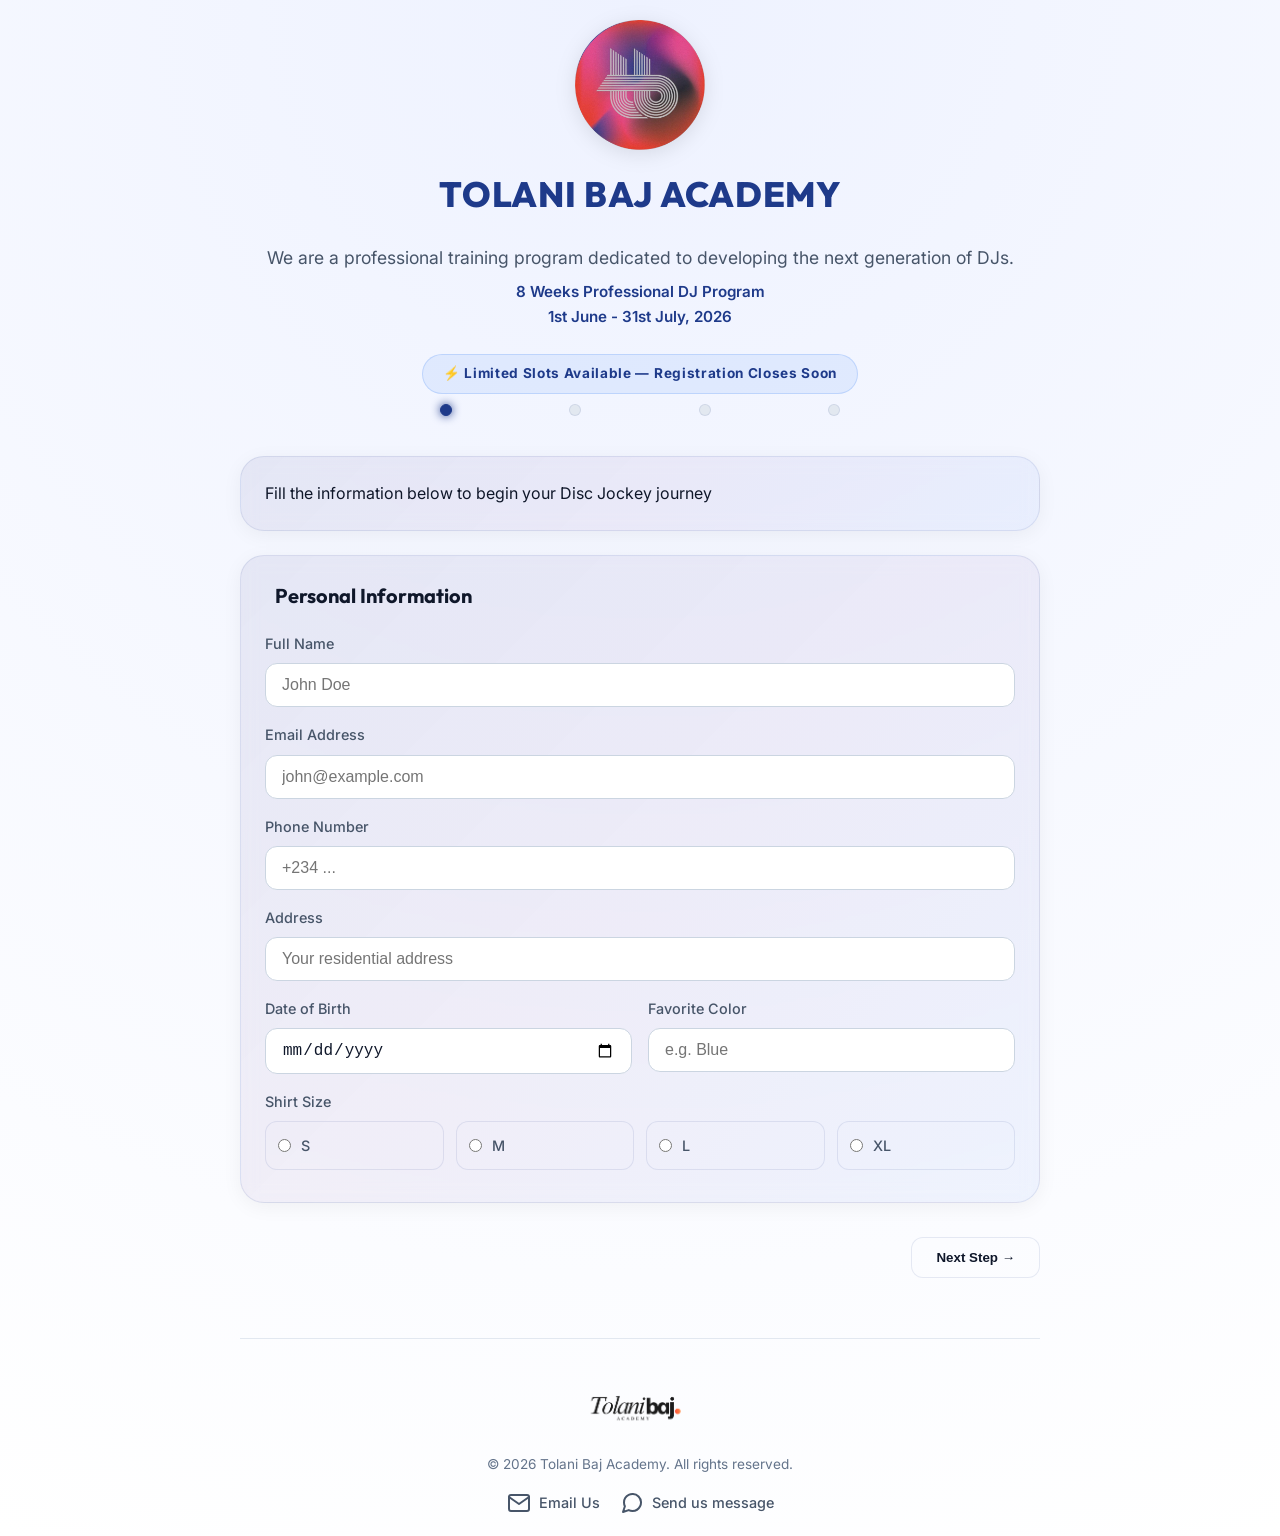
<file: index.html>
<!DOCTYPE html>
<html lang="en">
<head>
    <meta charset="UTF-8">
    <meta name="viewport" content="width=device-width, initial-scale=1.0">
    <title>Tolani Baj Academy | Join the Journey</title>
    <link rel="preconnect" href="https://fonts.googleapis.com">
    <link rel="preconnect" href="https://fonts.gstatic.com" crossorigin>
    <link href="https://fonts.googleapis.com/css2?family=Inter:wght@400;500;600;700&family=Outfit:wght@600;800&family=Syncopate:wght@700&display=swap" rel="stylesheet">
    <link rel="stylesheet" href="style.css">
</head>

<body>

<div class="container">

    <header>
        <div class="brand-group">
            <img src="logo.png" class="logo-img" alt="Tolani Baj Academy Logo">
            <h1>TOLANI BAJ ACADEMY</h1>
        </div>

        <p class="subtitle">We are a professional training program dedicated to developing the next generation of DJs.</p>
        <p class="program-info">8 Weeks Professional DJ Program <br> 1st June - 31st July, 2026</p>
        <div class="limited-slot">⚡ Limited Slots Available — Registration Closes Soon</div>
        
        <div class="progress-container">
            <div class="progress-bar" id="progress-bar"></div>
            <div class="steps-indicator">
                <div class="step-dot active" data-step="1"></div>
                <div class="step-dot" data-step="2"></div>
                <div class="step-dot" data-step="3"></div>
                <div class="step-dot" data-step="4"></div>
            </div>
        </div>
    </header>

    <form id="academy-form" action="https://submit-form.com/S4j7c4go0">
        <input type="hidden" name="_redirect" value="false">
        <input type="hidden" name="_append" value="false">
        <input type="hidden" name="Status" value="User initiated payment. Check your dashboard on BursaPay for updates.">
        
        <main id="registration-form">

        <section class="step active" id="step-1">
            <div class="card">
                <p>Fill the information below to begin your Disc Jockey journey</p>
            </div>

            <div class="card">
                <h3><span></span> Personal Information</h3>
                
                <div class="input-group">
                    <label>Full Name</label>
                    <input type="text" id="full_name" name="Full Name" placeholder="John Doe">
                </div>

                <div class="input-group">
                    <label>Email Address</label>
                    <input type="email" id="email" name="Email" placeholder="john@example.com">
                </div>

                <div class="input-group">
                    <label>Phone Number</label>
                    <input type="tel" id="phone" name="Phone" placeholder="+234 ...">
                </div>

                <div class="input-group">
                    <label>Address</label>
                    <input type="text" id="address" name="Address" placeholder="Your residential address">
                </div>

                <div class="grid" style="grid-template-columns: 1fr 1fr; gap: 16px;">
                    <div class="input-group">
                        <label>Date of Birth</label>
                        <input type="date" id="dob" name="DOB">
                    </div>
                    <div class="input-group">
                        <label>Favorite Color</label>
                        <input type="text" id="fav_color" name="Favorite Color" placeholder="e.g. Blue">
                    </div>
                </div>
                
                <div class="input-group">
                    <label>Shirt Size</label>
                    <div class="radio-group">
                        <label class="radio-label">
                            <input type="radio" name="Shirt Size" value="S"> S
                        </label>
                        <label class="radio-label">
                            <input type="radio" name="Shirt Size" value="M"> M
                        </label>
                        <label class="radio-label">
                            <input type="radio" name="Shirt Size" value="L"> L
                        </label>
                        <label class="radio-label">
                            <input type="radio" name="Shirt Size" value="XL"> XL
                        </label>
                    </div>
                </div>
            </div>

            <div class="nav-buttons">
                <div></div>
                <button type="button" class="btn-nav" onclick="nextStep(1)">Next Step →</button>
            </div>
        </section>

        <section class="step" id="step-2">
            <div class="card">
                <h3><span>💡</span> Motivation & Commitment</h3>

                <div class="input-group">
                    <label>What’s your DJ name (or what would it be)?</label>
                    <input type="text" id="dj_name" name="DJ Name" placeholder="DJ ...">
                </div>

                <div class="input-group">
                    <label>How did you hear about us?</label>
                    <input type="text" id="referral" name="Referral" placeholder="Instagram, Friend, etc.">
                </div>

                <div class="input-group">
                    <label>Why do you want to DJ? Be honest 👀</label>
                    <textarea id="motivation" name="Motivation" placeholder="Tell us your story..."></textarea>
                </div>

                <div class="input-group">
                    <label>Where do you see yourself after these 8 weeks?</label>
                    <textarea id="goals" name="Goals" placeholder="Your goals and aspirations..."></textarea>
                </div>

                <div class="input-group">
                    <label>Can you commit to 3 days weekly?</label>
                    <select id="commitment" name="Commitment">
                        <option value="yes">Yes, I'm fully committed</option>
                        <option value="no">No, I have scheduling conflicts</option>
                    </select>
                </div>
            </div>

            <div class="nav-buttons">
                <button type="button" class="btn-nav btn-back" onclick="prevStep(2)">← Back</button>
                <button type="button" class="btn-nav" onclick="nextStep(2)">Next Step →</button>
            </div>
        </section>

        <section class="step" id="step-3">
            <div class="card">
                <h3><span>🎧</span> Experience Level</h3>
                <p style="margin-bottom: 20px; color: var(--text-muted);">Tell us about your current skill level so we can better tailor your experience.</p>
                <div class="radio-group">
                    <label class="radio-label">
                        <input type="radio" name="exp" value="none"> No Experience
                    </label>
                    <label class="radio-label">
                        <input type="radio" name="exp" value="beginner"> Beginner
                    </label>
                    <label class="radio-label">
                        <input type="radio" name="exp" value="intermediate"> Intermediate
                    </label>
                    <label class="radio-label">
                        <input type="radio" name="exp" value="advanced"> Advanced
                    </label>
                </div>
            </div>

            <div class="nav-buttons">
                <button type="button" class="btn-nav btn-back" onclick="prevStep(3)">← Back</button>
                <button type="button" class="btn-nav" onclick="nextStep(3)">Next Step →</button>
            </div>
        </section>

        <section class="step" id="step-4">
            <div class="card">
                <h3><span>💎</span> Select Your Package</h3>
                <p style="font-size: 0.9rem; color: var(--text-muted); margin-bottom: 20px;">Registration fee: ₦25,000 (Included in package)</p>

                <div class="packages-grid">
                    <div class="package standard" onclick="selectPackage('standard')">
                        <input type="radio" name="package" id="standard" value="standard" style="display: none;">
                        <h4>
                            <span>STANDARD</span>
                            <span class="package-price">₦475,000</span>
                        </h4>
                        <ul class="package-features">
                            <li>8-week DJ training program</li>
                            <li>Hands-on practice</li>
                            <li>Access to equipment</li>
                            <li>Graduation certificate</li>
                        </ul>
                        
                    </div>

                    <div class="package premium" onclick="selectPackage('premium')">
                        <input type="radio" name="package" id="premium" value="premium" style="display: none;">
                        <h4>
                            <span>PREMIUM</span>
                            <span class="package-price">₦675,000</span>
                        </h4>
                        <ul class="package-features">
                            <li>8-week DJ training program</li>
                            <li>Hands-on practice</li>
                            <li>Access to equipment</li>
                            <li>Serato DJ Pro license</li>
                            <li>Content creation support</li>
                            <li>Personal branding guidance</li>
                            <li>Live performance opportunity</li>
                            <li>Exclusive academy merch</li>
                            <li>Graduation certificate</li>
                        </ul>
                        
                    </div>
                </div>
            </div>

            <div class="card">
                <label class="checkbox-container">
                    <input type="checkbox" id="confirm">
                    <span>I confirm that all information provided is accurate and I agree to the terms of the academy.</span>
                </label>

                <button type="button" class="btn-submit" id="submit-btn" onclick="submitRegistration()">Proceed to Payment</button>
            </div>

            <div class="nav-buttons">
                <button type="button" class="btn-nav btn-back" onclick="prevStep(4)">← Back</button>
                <div></div>
            </div>
        </section>

    </main>
    </form>

    <footer>
        <img src="logo2.png" class="footer-logo" alt="Academy Logo">
        <p>&copy; 2026 Tolani Baj Academy. All rights reserved.</p>
        <div class="footer-socials">
            <a href="mailto:tbajacademy@gmail.com">
                <svg viewBox="0 0 24 24" fill="none" stroke="currentColor" stroke-width="2" stroke-linecap="round" stroke-linejoin="round"><path d="M4 4h16c1.1 0 2 .9 2 2v12c0 1.1-.9 2-2 2H4c-1.1 0-2-.9-2-2V6c0-1.1.9-2 2-2z"></path><polyline points="22,6 12,13 2,6"></polyline></svg>
                <span>Email Us</span>
            </a>
            <a href="https://wa.me/2347071813399">
                <svg viewBox="0 0 24 24" fill="none" stroke="currentColor" stroke-width="2" stroke-linecap="round" stroke-linejoin="round"><path d="M21 11.5a8.38 8.38 0 0 1-.9 3.8 8.5 8.5 0 0 1-7.6 4.7 8.38 8.38 0 0 1-3.8-.9L3 21l1.9-5.7a8.38 8.38 0 0 1-.9-3.8 8.5 8.5 0 0 1 4.7-7.6 8.38 8.38 0 0 1 3.8-.9h.5a8.48 8.48 0 0 1 8 8v.5z"></path></svg>
                <span>Send us message</span>
            </a>
        </div>

    </footer>




</div>

<script>
let currentStep = 1;
const totalSteps = 4;

function updateProgress() {
    const progress = ((currentStep - 1) / (totalSteps - 1)) * 100;
    document.getElementById('progress-bar').style.width = progress + '%';
    
    document.querySelectorAll('.step-dot').forEach((dot, index) => {
        if (index + 1 <= currentStep) {
            dot.classList.add('active');
        } else {
            dot.classList.remove('active');
        }
    });
}

function nextStep(step) {
    if (step === 1) {
        const name = document.getElementById('full_name').value;
        const email = document.getElementById('email').value;
        if (!name || !email) {
            alert("Please fill in your name and email.");
            return;
        }
    }

    document.getElementById(`step-${step}`).classList.remove('active');
    currentStep = step + 1;
    document.getElementById(`step-${currentStep}`).classList.add('active');
    updateProgress();
    window.scrollTo({ top: 0, behavior: 'smooth' });
}

function prevStep(step) {
    document.getElementById(`step-${step}`).classList.remove('active');
    currentStep = step - 1;
    document.getElementById(`step-${currentStep}`).classList.add('active');
    updateProgress();
    window.scrollTo({ top: 0, behavior: 'smooth' });
}

function togglePackage(e, plan) {
    e.stopPropagation();
    const extra = document.getElementById('extra-' + plan);
    const toggle = e.currentTarget;
    const span = toggle.querySelector('span');
    const arrow = toggle.querySelector('.arrow');

    if (extra.style.display === "block") {
        extra.style.display = "none";
        span.textContent = "See more";
        arrow.style.transform = "rotate(0deg)";
    } else {
        extra.style.display = "block";
        span.textContent = "See less";
        arrow.style.transform = "rotate(180deg)";
    }
}

function selectPackage(id) {
    document.getElementById(id).checked = true;
    document.querySelectorAll('.package').forEach(p => p.classList.remove('selected'));
    document.getElementById(id).closest('.package').classList.add('selected');
}

async function submitRegistration() {
    const form = document.getElementById('academy-form');
    const selected = document.querySelector('input[name="package"]:checked');
    const confirm = document.getElementById('confirm').checked;

    if (!selected) {
        alert("Please select a package to continue.");
        return;
    }

    if (!confirm) {
        alert("Please confirm your information.");
        return;
    }

    const btn = document.getElementById('submit-btn');
    const originalText = btn.textContent;
    btn.disabled = true;
    btn.textContent = "Submitting Registration...";

    const formData = new FormData(form);
    const data = Object.fromEntries(formData.entries());
    
    data["Package"] = selected.value.toUpperCase();
    data["Experience"] = document.querySelector('input[name="exp"]:checked')?.value || 'Not specified';

    try {
        const response = await fetch(form.action, {
            method: "POST",
            headers: {
                "Content-Type": "application/json",
                Accept: "application/json",
            },
            body: JSON.stringify(data),
        });

        if (response.ok) {
            btn.textContent = "Redirecting to Payment...";
            setTimeout(() => {
                window.location.href = `pay.html?plan=${selected.value}`;
            }, 1000);
        } else {
            throw new Error("Formspark submission failed");
        }
    } catch (error) {
        alert("There was an issue submitting your registration. Please try again.");
        btn.disabled = false;
        btn.textContent = originalText;
    }
}
</script>

</body>
</html>
</file>
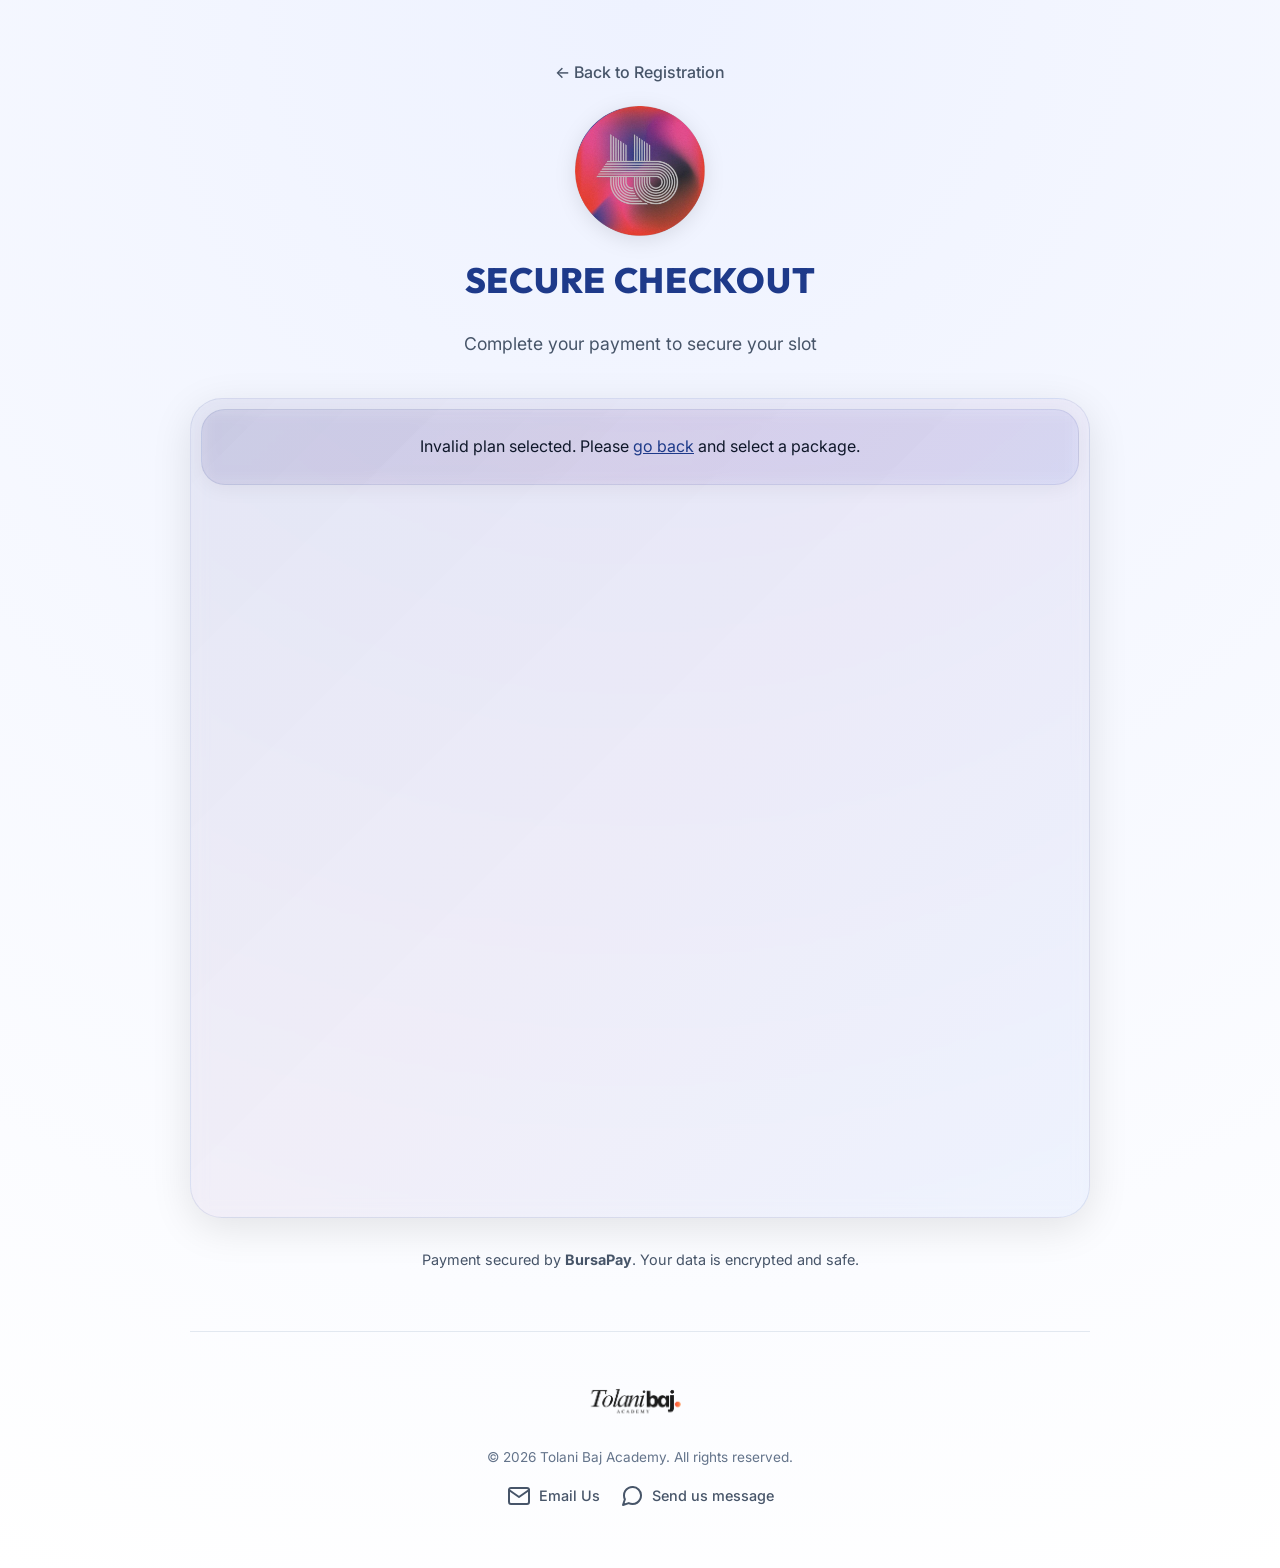
<file: dep.html>
<!DOCTYPE html>
<html lang="en">
<head>
    <meta charset="UTF-8">
    <meta name="viewport" content="width=device-width, initial-scale=1.0">
    <title>Secure Checkout | Tolani Baj Academy</title>
    <link rel="preconnect" href="https://fonts.googleapis.com">
    <link rel="preconnect" href="https://fonts.gstatic.com" crossorigin>
    <link href="https://fonts.googleapis.com/css2?family=Inter:wght@400;500;600;700&family=Outfit:wght@600;800&family=Syncopate:wght@700&display=swap" rel="stylesheet">
    <link rel="stylesheet" href="style.css">
    <style>
        .checkout-container {
            max-width: 900px;
            margin: 40px auto;
            text-align: center;
        }

        .widget-wrapper {
            background: var(--bg-card);
            backdrop-filter: blur(8px);
            border: 1px solid var(--glass-border);
            border-radius: 32px;
            padding: 10px;
            margin-top: 30px;
            box-shadow: 0 10px 40px rgba(0, 0, 0, 0.1);
            overflow: hidden;
            min-height: 820px;
        }

        iframe {
            width: 100%;
            min-height: 800px;
            border: none;
            border-radius: 24px;
            display: block;
        }

        .back-link {
            display: inline-flex;
            align-items: center;
            gap: 8px;
            color: var(--text-muted);
            text-decoration: none;
            margin-bottom: 20px;
            font-weight: 500;
            transition: color 0.3s ease;
        }

        .back-link:hover {
            color: var(--primary);
        }

        .plan-badge {
            display: inline-block;
            padding: 4px 12px;
            background: var(--primary);
            color: white;
            border-radius: 99px;
            font-size: 0.8rem;
            font-weight: 700;
            text-transform: uppercase;
            margin-bottom: 8px;
        }

        .plan-badge.premium {
            background: var(--secondary);
        }
    </style>
</head>

<body>

    <div class="container checkout-container">
        <a href="index.html" class="back-link">← Back to Registration</a>

        <header>
            <div class="brand-group">
                <img src="logo.png" class="logo-img" alt="Tolani Baj Academy Logo">
                <h1>SECURE CHECKOUT</h1>
            </div>
            <div id="plan-badge-container"></div>
            <p class="subtitle">Complete your payment to secure your slot</p>
        </header>

        <div class="widget-wrapper" id="widget-container"></div>

        <p style="margin-top: 30px; color: var(--text-muted); font-size: 0.9rem;">
            Payment secured by <strong>BursaPay</strong>. Your data is encrypted and safe.
        </p>

        <footer>
            <img src="logo2.png" class="footer-logo" alt="Academy Logo">
            <p>&copy; 2026 Tolani Baj Academy. All rights reserved.</p>
            <div class="footer-socials">
                <a href="mailto:tbajacademy@gmail.com">
                    <svg viewBox="0 0 24 24" fill="none" stroke="currentColor" stroke-width="2" stroke-linecap="round" stroke-linejoin="round"><path d="M4 4h16c1.1 0 2 .9 2 2v12c0 1.1-.9 2-2 2H4c-1.1 0-2-.9-2-2V6c0-1.1.9-2 2-2z"></path><polyline points="22,6 12,13 2,6"></polyline></svg>
                    <span>Email Us</span>
                </a>
                <a href="https://wa.me/2347071813399">
                    <svg viewBox="0 0 24 24" fill="none" stroke="currentColor" stroke-width="2" stroke-linecap="round" stroke-linejoin="round"><path d="M21 11.5a8.38 8.38 0 0 1-.9 3.8 8.5 8.5 0 0 1-7.6 4.7 8.38 8.38 0 0 1-3.8-.9L3 21l1.9-5.7a8.38 8.38 0 0 1-.9-3.8 8.5 8.5 0 0 1 4.7-7.6 8.38 8.38 0 0 1 3.8-.9h.5a8.48 8.48 0 0 1 8 8v.5z"></path></svg>
                    <span>Send us message</span>
                </a>
            </div>

        </footer>



    </div>

    <script>
        document.addEventListener('DOMContentLoaded', () => {
            const urlParams = new URLSearchParams(window.location.search);
            const plan = urlParams.get('plan');
            const container = document.getElementById('widget-container');
            const badgeContainer = document.getElementById('plan-badge-container');

            const widgets = {
                standard: '<iframe src="https://bursapay.com/pay/widget/EFN6y71CPPNGqVia/" style="width: 100%; min-height: 800px; border: none; border-radius: 2rem;" allowpaymentrequest="true"></iframe>',
                premium: '<iframe src="https://bursapay.com/pay/widget/wf8fXEznQmlGFBRi/" style="width: 100%; min-height: 800px; border: none; border-radius: 2.5rem;" allowpaymentrequest="true"></iframe>'
            };

            if (plan && widgets[plan]) {
                container.innerHTML = widgets[plan];
                const badge = document.createElement('div');
                badge.className = `plan-badge ${plan}`;
                badge.textContent = `${plan} Package`;
                badgeContainer.appendChild(badge);
            } else {
                container.innerHTML = '<div class="card"><p>Invalid plan selected. Please <a href="index.html" style="color: var(--primary);">go back</a> and select a package.</p></div>';
            }
        });
    </script>

</body>
</html>
</file>
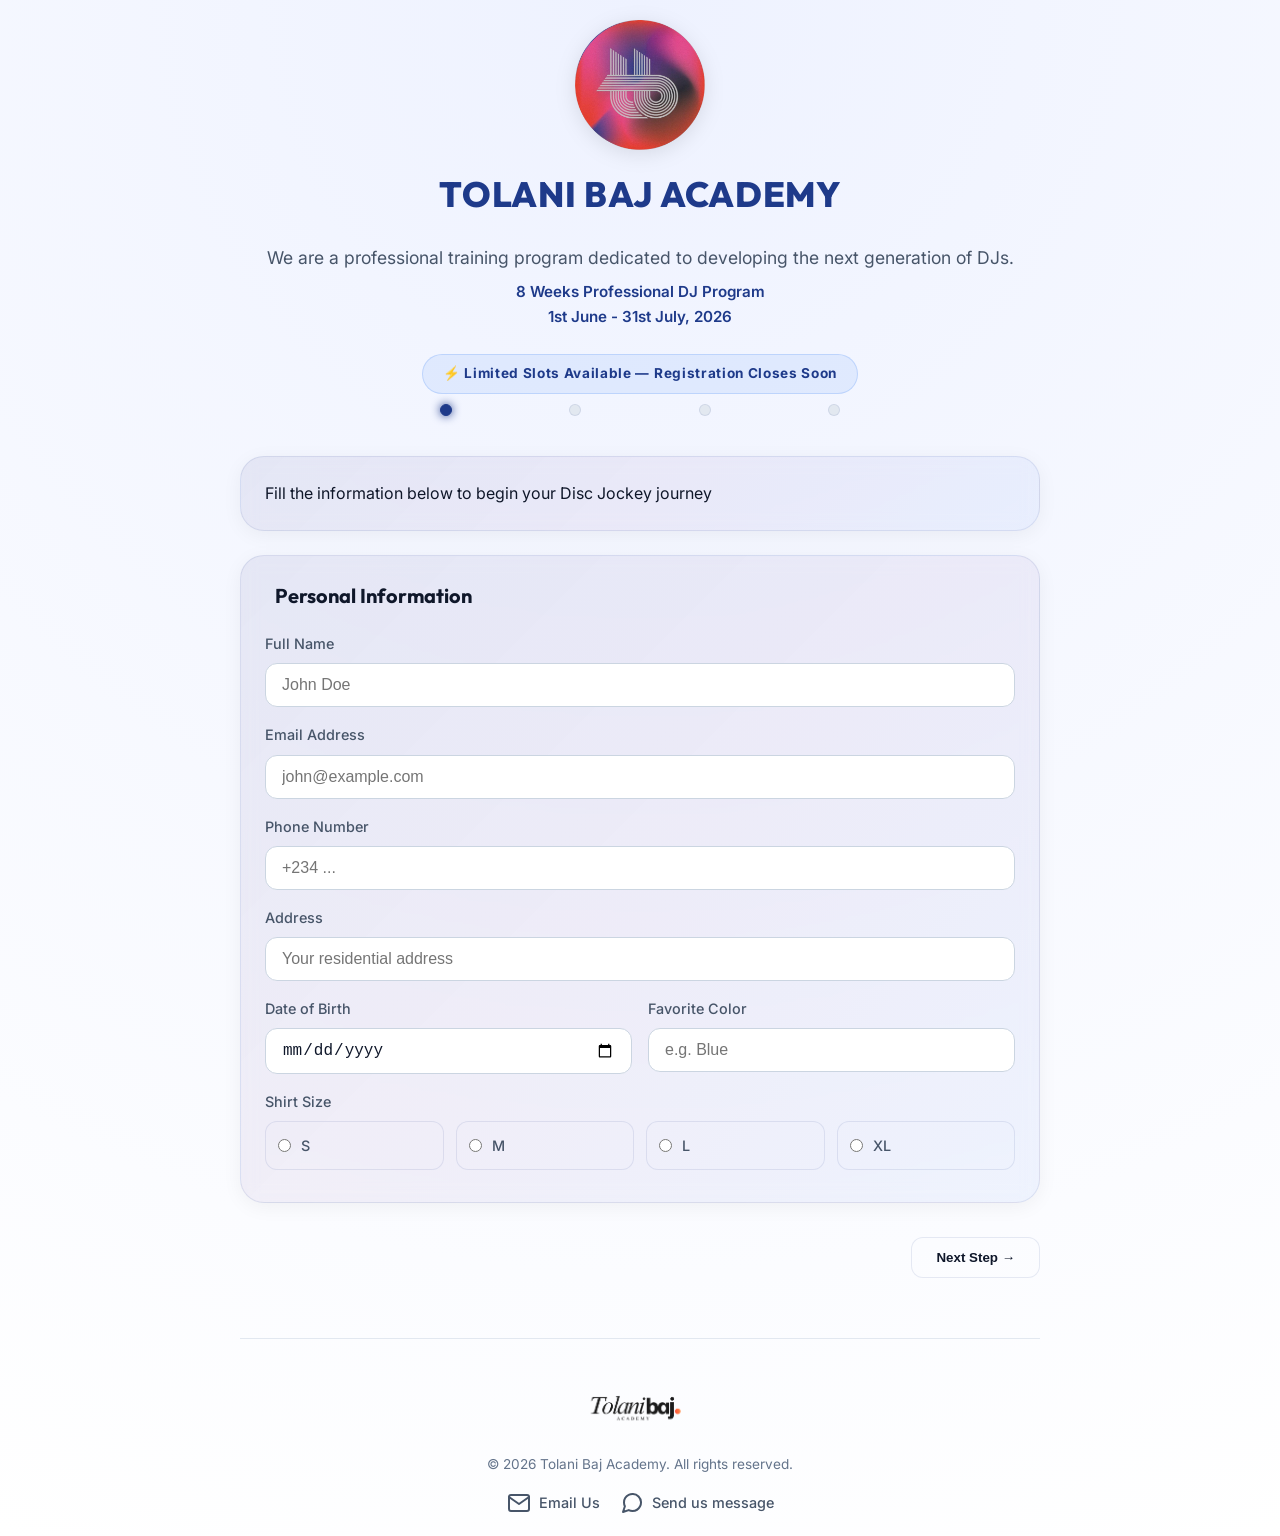
<file: index2.html>
<!DOCTYPE html>
<html lang="en">

<head>
    <meta charset="UTF-8">
    <meta name="viewport" content="width=device-width, initial-scale=1.0">
    <title>Tolani Baj Academy | Join the Journey</title>
    <link rel="preconnect" href="https://fonts.googleapis.com">
    <link rel="preconnect" href="https://fonts.gstatic.com" crossorigin>
    <link
        href="https://fonts.googleapis.com/css2?family=Inter:wght@400;500;600;700&family=Outfit:wght@600;800&family=Syncopate:wght@700&display=swap"
        rel="stylesheet">
    <link rel="stylesheet" href="style.css">
</head>

<body>

    <div class="container">

        <header>
            <div class="brand-group">
                <img src="logo.png" class="logo-img" alt="Tolani Baj Academy Logo">
                <h1>TOLANI BAJ ACADEMY</h1>
            </div>

            <p class="subtitle">We are a professional training program dedicated to developing the next generation of
                DJs.</p>
            <p class="program-info">8 Weeks Professional DJ Program <br> 1st June - 31st July, 2026</p>
            <div class="limited-slot">⚡ Limited Slots Available — Registration Closes Soon</div>

            <div class="progress-container">
                <div class="progress-bar" id="progress-bar"></div>
                <div class="steps-indicator">
                    <div class="step-dot active" data-step="1"></div>
                    <div class="step-dot" data-step="2"></div>
                    <div class="step-dot" data-step="3"></div>
                    <div class="step-dot" data-step="4"></div>
                </div>
            </div>
        </header>

        <form id="academy-form" action="https://submit-form.com/S4j7c4go0">
            <input type="hidden" name="_redirect" value="false">
            <input type="hidden" name="_append" value="false">
            <input type="hidden" name="Status"
                value="User initiated payment. Check your dashboard on BursaPay for updates.">

            <main id="registration-form">

                <section class="step active" id="step-1">
                    <div class="card">
                        <p>Fill the information below to begin your Disc Jockey journey</p>
                    </div>

                    <div class="card">
                        <h3><span></span> Personal Information</h3>

                        <div class="input-group">
                            <label>Full Name</label>
                            <input type="text" id="full_name" name="Full Name" placeholder="John Doe">
                        </div>

                        <div class="input-group">
                            <label>Email Address</label>
                            <input type="email" id="email" name="Email" placeholder="john@example.com">
                        </div>

                        <div class="input-group">
                            <label>Phone Number</label>
                            <input type="tel" id="phone" name="Phone" placeholder="+234 ...">
                        </div>

                        <div class="input-group">
                            <label>Address</label>
                            <input type="text" id="address" name="Address" placeholder="Your residential address">
                        </div>

                        <div class="grid" style="grid-template-columns: 1fr 1fr; gap: 16px;">
                            <div class="input-group">
                                <label>Date of Birth</label>
                                <input type="date" id="dob" name="DOB">
                            </div>
                            <div class="input-group">
                                <label>Favorite Color</label>
                                <input type="text" id="fav_color" name="Favorite Color" placeholder="e.g. Blue">
                            </div>
                        </div>

                        <div class="input-group">
                            <label>Shirt Size</label>
                            <div class="radio-group">
                                <label class="radio-label">
                                    <input type="radio" name="Shirt Size" value="S"> S
                                </label>
                                <label class="radio-label">
                                    <input type="radio" name="Shirt Size" value="M"> M
                                </label>
                                <label class="radio-label">
                                    <input type="radio" name="Shirt Size" value="L"> L
                                </label>
                                <label class="radio-label">
                                    <input type="radio" name="Shirt Size" value="XL"> XL
                                </label>
                            </div>
                        </div>
                    </div>

                    <div class="nav-buttons">
                        <div></div>
                        <button type="button" class="btn-nav" onclick="nextStep(1)">Next Step →</button>
                    </div>
                </section>

                <section class="step" id="step-2">
                    <div class="card">
                        <h3><span>💡</span> Motivation & Commitment</h3>

                        <div class="input-group">
                            <label>What’s your DJ name (or what would it be)?</label>
                            <input type="text" id="dj_name" name="DJ Name" placeholder="DJ ...">
                        </div>

                        <div class="input-group">
                            <label>How did you hear about us?</label>
                            <input type="text" id="referral" name="Referral" placeholder="Instagram, Friend, etc.">
                        </div>

                        <div class="input-group">
                            <label>Why do you want to DJ? Be honest 👀</label>
                            <textarea id="motivation" name="Motivation" placeholder="Tell us your story..."></textarea>
                        </div>

                        <div class="input-group">
                            <label>Where do you see yourself after these 8 weeks?</label>
                            <textarea id="goals" name="Goals" placeholder="Your goals and aspirations..."></textarea>
                        </div>

                        <div class="input-group">
                            <label>Can you commit to 3 days weekly?</label>
                            <select id="commitment" name="Commitment">
                                <option value="yes">Yes, I'm fully committed</option>
                                <option value="no">No, I have scheduling conflicts</option>
                            </select>
                        </div>
                    </div>

                    <div class="nav-buttons">
                        <button type="button" class="btn-nav btn-back" onclick="prevStep(2)">← Back</button>
                        <button type="button" class="btn-nav" onclick="nextStep(2)">Next Step →</button>
                    </div>
                </section>

                <section class="step" id="step-3">
                    <div class="card">
                        <h3><span>🎧</span> Experience Level</h3>
                        <p style="margin-bottom: 20px; color: var(--text-muted);">Tell us about your current skill level
                            so we can better tailor your experience.</p>
                        <div class="radio-group">
                            <label class="radio-label">
                                <input type="radio" name="exp" value="none"> No Experience
                            </label>
                            <label class="radio-label">
                                <input type="radio" name="exp" value="beginner"> Beginner
                            </label>
                            <label class="radio-label">
                                <input type="radio" name="exp" value="intermediate"> Intermediate
                            </label>
                            <label class="radio-label">
                                <input type="radio" name="exp" value="advanced"> Advanced
                            </label>
                        </div>
                    </div>

                    <div class="nav-buttons">
                        <button type="button" class="btn-nav btn-back" onclick="prevStep(3)">← Back</button>
                        <button type="button" class="btn-nav" onclick="nextStep(3)">Next Step →</button>
                    </div>
                </section>

                <section class="step" id="step-4">
                    <div class="card">
                        <h3><span>💎</span> Select Your Package</h3>
                        <p style="font-size: 0.9rem; color: var(--text-muted); margin-bottom: 20px;">Registration fee:
                            ₦25,000 (Included in package)</p>

                        <div class="packages-grid">
                            <div class="package standard" onclick="selectPackage('standard')">
                                <input type="radio" name="package" id="standard" value="standard"
                                    style="display: none;">
                                <h4>
                                    <span>STANDARD</span>
                                    <span class="package-price">₦475,000</span>
                                </h4>
                                <ul class="package-features">
                                    <li>8-week DJ training program</li>
                                    <li>Hands-on practice</li>
                                    <li>Access to equipment</li>
                                    <li>Graduation certificate</li>
                                </ul>

                            </div>

                            <div class="package premium" onclick="selectPackage('premium')">
                                <input type="radio" name="package" id="premium" value="premium" style="display: none;">
                                <h4>
                                    <span>PREMIUM</span>
                                    <span class="package-price">₦675,000</span>
                                </h4>
                                <ul class="package-features">
                                    <li>8-week DJ training program</li>
                                    <li>Hands-on practice</li>
                                    <li>Access to equipment</li>
                                    <li>Serato DJ Pro license</li>
                                    <li>Content creation support</li>
                                    <li>Personal branding guidance</li>
                                    <li>Live performance opportunity</li>
                                    <li>Exclusive academy merch</li>
                                    <li>Graduation certificate</li>
                                </ul>

                            </div>
                        </div>
                    </div>

                    <div class="card">
                        <label class="checkbox-container">
                            <input type="checkbox" id="confirm">
                            <span>I confirm that all information provided is accurate and I agree to the terms of the
                                academy.</span>
                        </label>

                        <button type="button" class="btn-submit" id="submit-btn" onclick="submitRegistration()">Proceed
                            to Payment</button>
                    </div>

                    <div class="nav-buttons">
                        <button type="button" class="btn-nav btn-back" onclick="prevStep(4)">← Back</button>
                        <div></div>
                    </div>
                </section>

            </main>
        </form>

        <footer>
            <img src="logo2.png" class="footer-logo" alt="Academy Logo">
            <p>&copy; 2026 Tolani Baj Academy. All rights reserved.</p>
            <div class="footer-socials">
                <a href="mailto:tbajacademy@gmail.com">
                    <svg viewBox="0 0 24 24" fill="none" stroke="currentColor" stroke-width="2" stroke-linecap="round"
                        stroke-linejoin="round">
                        <path d="M4 4h16c1.1 0 2 .9 2 2v12c0 1.1-.9 2-2 2H4c-1.1 0-2-.9-2-2V6c0-1.1.9-2 2-2z"></path>
                        <polyline points="22,6 12,13 2,6"></polyline>
                    </svg>
                    <span>Email Us</span>
                </a>
                <a href="https://wa.me/2347071813399">
                    <svg viewBox="0 0 24 24" fill="none" stroke="currentColor" stroke-width="2" stroke-linecap="round"
                        stroke-linejoin="round">
                        <path
                            d="M21 11.5a8.38 8.38 0 0 1-.9 3.8 8.5 8.5 0 0 1-7.6 4.7 8.38 8.38 0 0 1-3.8-.9L3 21l1.9-5.7a8.38 8.38 0 0 1-.9-3.8 8.5 8.5 0 0 1 4.7-7.6 8.38 8.38 0 0 1 3.8-.9h.5a8.48 8.48 0 0 1 8 8v.5z">
                        </path>
                    </svg>
                    <span>Send us message</span>
                </a>
            </div>

        </footer>




    </div>

    <script>
        let currentStep = 1;
        const totalSteps = 4;

        function updateProgress() {
            const progress = ((currentStep - 1) / (totalSteps - 1)) * 100;
            document.getElementById('progress-bar').style.width = progress + '%';

            document.querySelectorAll('.step-dot').forEach((dot, index) => {
                if (index + 1 <= currentStep) {
                    dot.classList.add('active');
                } else {
                    dot.classList.remove('active');
                }
            });
        }

        function nextStep(step) {
            if (step === 1) {
                const name = document.getElementById('full_name').value;
                const email = document.getElementById('email').value;
                if (!name || !email) {
                    alert("Please fill in your name and email.");
                    return;
                }
            }

            document.getElementById(`step-${step}`).classList.remove('active');
            currentStep = step + 1;
            document.getElementById(`step-${currentStep}`).classList.add('active');
            updateProgress();
            window.scrollTo({ top: 0, behavior: 'smooth' });
        }

        function prevStep(step) {
            document.getElementById(`step-${step}`).classList.remove('active');
            currentStep = step - 1;
            document.getElementById(`step-${currentStep}`).classList.add('active');
            updateProgress();
            window.scrollTo({ top: 0, behavior: 'smooth' });
        }

        function togglePackage(e, plan) {
            e.stopPropagation();
            const extra = document.getElementById('extra-' + plan);
            const toggle = e.currentTarget;
            const span = toggle.querySelector('span');
            const arrow = toggle.querySelector('.arrow');

            if (extra.style.display === "block") {
                extra.style.display = "none";
                span.textContent = "See more";
                arrow.style.transform = "rotate(0deg)";
            } else {
                extra.style.display = "block";
                span.textContent = "See less";
                arrow.style.transform = "rotate(180deg)";
            }
        }

        function selectPackage(id) {
            document.getElementById(id).checked = true;
            document.querySelectorAll('.package').forEach(p => p.classList.remove('selected'));
            document.getElementById(id).closest('.package').classList.add('selected');
        }

        async function submitRegistration() {
            const form = document.getElementById('academy-form');
            const selected = document.querySelector('input[name="package"]:checked');
            const confirm = document.getElementById('confirm').checked;

            if (!selected) {
                alert("Please select a package to continue.");
                return;
            }

            if (!confirm) {
                alert("Please confirm your information.");
                return;
            }

            const btn = document.getElementById('submit-btn');
            const originalText = btn.textContent;
            btn.disabled = true;
            btn.textContent = "Submitting Registration...";

            const formData = new FormData(form);
            const data = Object.fromEntries(formData.entries());

            data["Package"] = selected.value.toUpperCase();
            data["Experience"] = document.querySelector('input[name="exp"]:checked')?.value || 'Not specified';

            try {
                const response = await fetch(form.action, {
                    method: "POST",
                    headers: {
                        "Content-Type": "application/json",
                        Accept: "application/json",
                    },
                    body: JSON.stringify(data),
                });

                if (response.ok) {
                    btn.textContent = "Redirecting to Payment...";
                    setTimeout(() => {
                        window.location.href = `pay.html?plan=${selected.value}`;
                    }, 1000);
                } else {
                    throw new Error("Formspark submission failed");
                }
            } catch (error) {
                alert("There was an issue submitting your registration. Please try again.");
                btn.disabled = false;
                btn.textContent = originalText;
            }
        }
    </script>

</body>

</html>
</file>
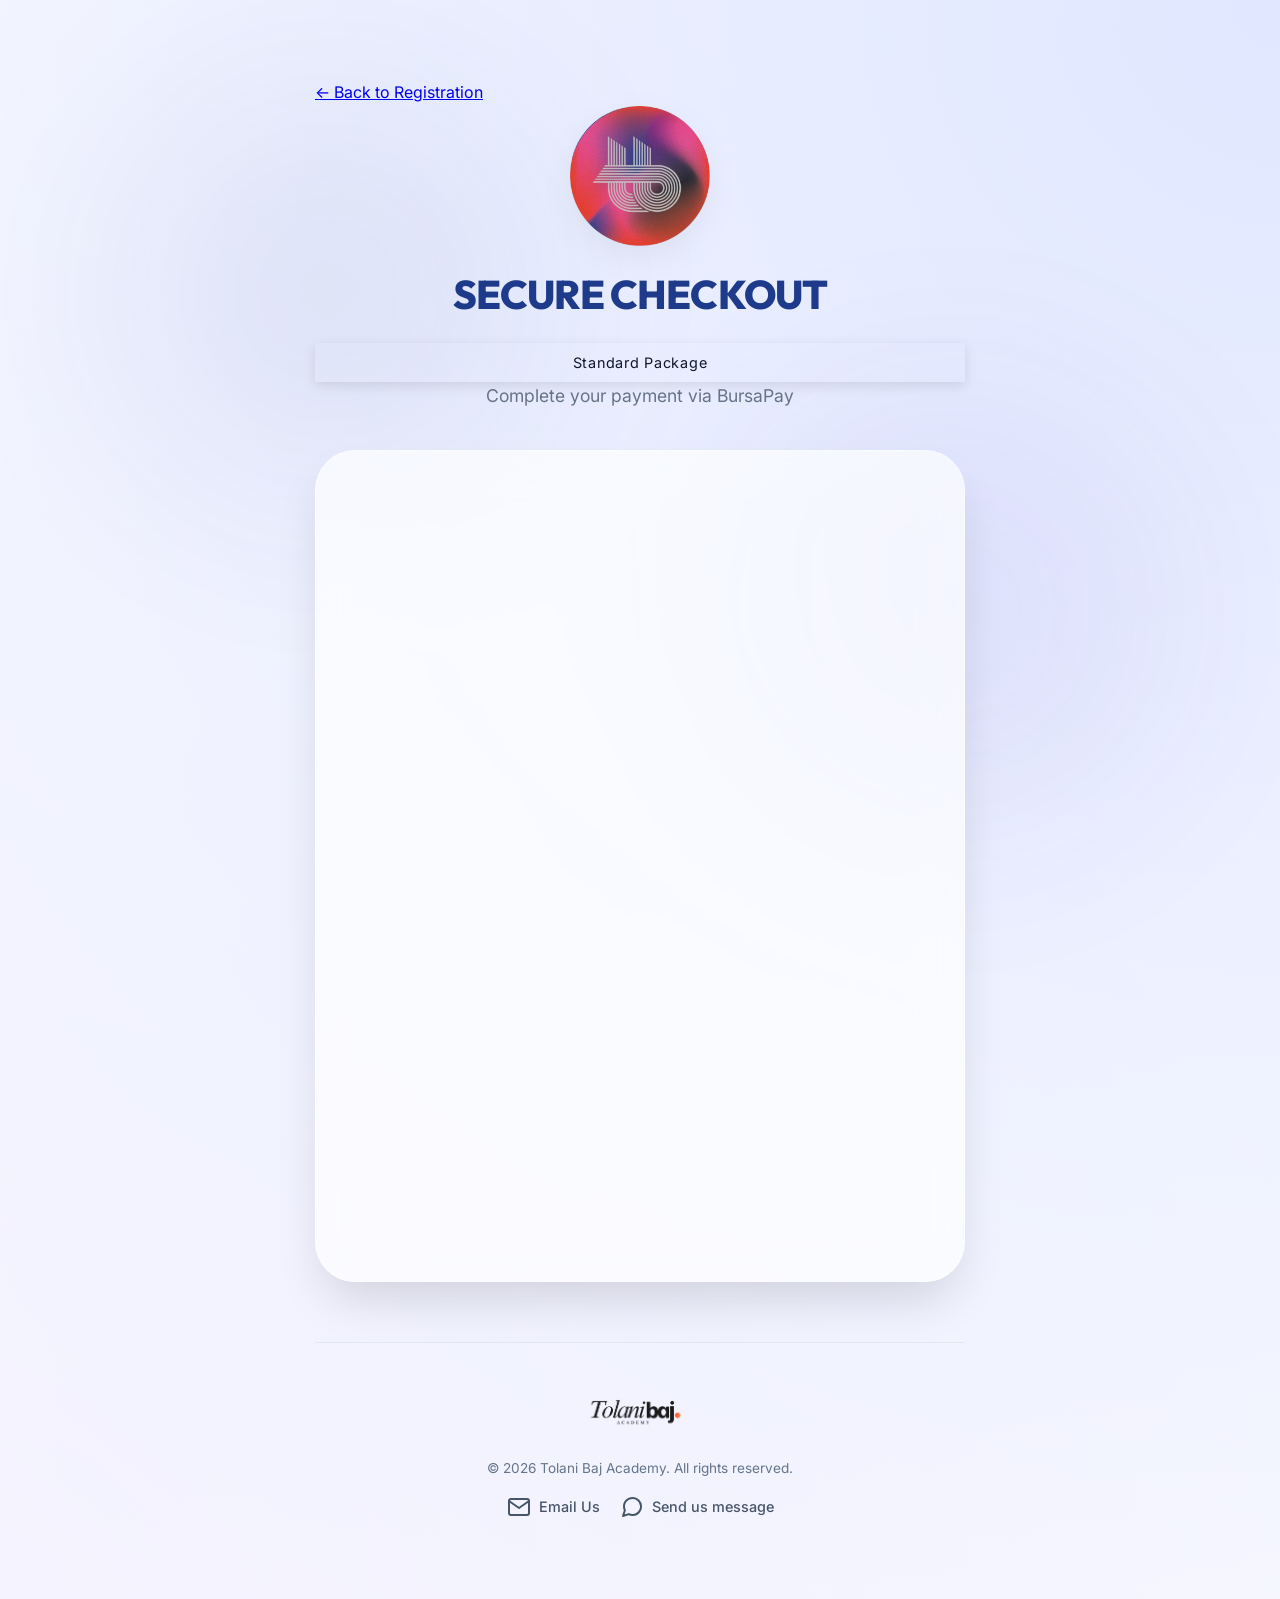
<file: pay.html>
<!DOCTYPE html>
<html lang="en">
<head>
    <meta charset="UTF-8">
    <meta name="viewport" content="width=device-width, initial-scale=1.0">
    <title>Secure Checkout | Tolani Baj Academy</title>
    <link rel="preconnect" href="https://fonts.googleapis.com">
    <link rel="preconnect" href="https://fonts.gstatic.com" crossorigin>
    <link href="https://fonts.googleapis.com/css2?family=Inter:wght@400;500;600;700&family=Outfit:wght@600;800&family=Syncopate:wght@700&display=swap" rel="stylesheet">
    <link rel="stylesheet" href="style.css">
    <style>
        :root {
            --glass-bg: rgba(255, 255, 255, 0.7);
            --glass-border: rgba(255, 255, 255, 0.4);
            --card-shadow: 0 25px 50px -12px rgba(0, 0, 0, 0.15);
        }

        body {
            background: radial-gradient(circle at top right, #e0e7ff, transparent),
                        radial-gradient(circle at bottom left, #f5f3ff, transparent),
                        #ffffff;
            overflow-x: hidden;
        }

        /* Ambient Background Blobs */
        .ambient-blob {
            position: fixed;
            width: 400px;
            height: 400px;
            background: var(--primary);
            filter: blur(120px);
            opacity: 0.08;
            border-radius: 50%;
            z-index: -1;
            animation: move 20s infinite alternate;
        }

        @keyframes move {
            from { transform: translate(-10%, -10%); }
            to { transform: translate(20%, 20%); }
        }

        .checkout-container {
            max-width: 650px;
            margin: 60px auto;
            position: relative;
            z-index: 1;
            animation: fadeIn 0.8s ease-out;
        }

        @keyframes fadeIn {
            from { opacity: 0; transform: translateY(20px); }
            to { opacity: 1; transform: translateY(0); }
        }

        .brand-group .logo-img {
            width: 140px;
            filter: drop-shadow(0 10px 15px rgba(0, 0, 0, 0.05));
        }

        h1 {
            font-size: 2.5rem;
            letter-spacing: -0.02em;
            margin-bottom: 5px;
        }

        .subtitle {
            font-size: 1.1rem;
            color: var(--text-muted);
            opacity: 0.8;
        }

        .widget-wrapper, .payment-card {
            background: var(--glass-bg);
            backdrop-filter: blur(20px) saturate(180%);
            -webkit-backdrop-filter: blur(20px) saturate(180%);
            border: 1px solid var(--glass-border);
            border-radius: 40px;
            box-shadow: var(--card-shadow);
            margin-top: 40px;
            transition: transform 0.4s cubic-bezier(0.175, 0.885, 0.32, 1.275);
        }

        .widget-wrapper:hover, .payment-card:hover {
            transform: translateY(-5px);
        }

        .widget-wrapper {
            padding: 15px;
            min-height: 830px;
            display: none;
        }

        iframe {
            width: 100%;
            min-height: 800px;
            border: none;
            border-radius: 30px;
            display: block;
        }

        .payment-card {
            padding: 50px 40px;
            display: none;
            text-align: left;
        }

        .summary-item {
            display: flex;
            justify-content: space-between;
            align-items: center;
            padding-bottom: 25px;
            border-bottom: 2px dashed rgba(30, 58, 138, 0.1);
            margin-bottom: 35px;
        }

        .summary-item h3 {
            font-size: 1.2rem;
            color: var(--text-muted);
            font-weight: 600;
        }

        .price-tag {
            font-size: 2.2rem;
            font-weight: 900;
            background: var(--gradient);
            -webkit-background-clip: text;
            -webkit-text-fill-color: transparent;
            font-family: 'Outfit', sans-serif;
        }

        .bank-info-box {
            background: rgba(255, 255, 255, 0.4);
            border: 1px solid rgba(255, 255, 255, 0.6);
            border-radius: 24px;
            padding: 30px;
            margin-bottom: 35px;
            position: relative;
            overflow: hidden;
        }

        .bank-info-box::before {
            content: '';
            position: absolute;
            top: 0; left: 0; right: 0; bottom: 0;
            background: linear-gradient(135deg, rgba(30, 58, 138, 0.03), transparent);
            pointer-events: none;
        }

        .bank-info-box h4 {
            font-size: 0.9rem;
            color: var(--primary);
            opacity: 0.7;
            margin-bottom: 20px;
        }

        .info-row {
            display: flex;
            justify-content: space-between;
            align-items: center;
            padding: 12px 0;
            border-bottom: 1px solid rgba(0, 0, 0, 0.03);
            transition: all 0.3s ease;
        }

        .info-row:last-child {
            border-bottom: none;
        }

        .info-row:hover {
            padding-left: 5px;
            background: rgba(30, 58, 138, 0.02);
            border-radius: 8px;
        }

        .info-label {
            font-size: 0.95rem;
            color: var(--text-muted);
        }

        .info-value {
            font-size: 1.05rem;
            font-weight: 700;
            color: var(--text-main);
        }

        .copy-btn {
            background: rgba(30, 58, 138, 0.05);
            border: none;
            color: var(--primary);
            width: 32px;
            height: 32px;
            border-radius: 10px;
            display: flex;
            align-items: center;
            justify-content: center;
            cursor: pointer;
            transition: all 0.2s;
        }

        .copy-btn:hover {
            background: var(--primary);
            color: white;
            transform: scale(1.1);
        }

        .whatsapp-btn {
            background: linear-gradient(135deg, #25D366, #128C7E);
            padding: 20px;
            border-radius: 20px;
            box-shadow: 0 15px 30px rgba(37, 211, 102, 0.25);
            font-size: 1.2rem;
            font-weight: 800;
            display: flex;
            align-items: center;
            justify-content: center;
            gap: 12px;
            color: white !important;
            text-decoration: none !important;
            width: 100%;
        }

        .whatsapp-btn:hover {
            transform: translateY(-3px) scale(1.02);
            box-shadow: 0 20px 40px rgba(37, 211, 102, 0.35);
        }

        .instruction-text {
            margin-top: 25px;
            font-weight: 500;
            opacity: 0.7;
            text-align: center;
        }

        .plan-badge {
            font-size: 0.9rem;
            padding: 8px 20px;
            letter-spacing: 0.05em;
            box-shadow: 0 4px 12px rgba(0, 0, 0, 0.1);
        }

        @media (max-width: 600px) {
            .checkout-container { margin: 30px auto; padding: 15px; }
            .payment-card { padding: 35px 25px; border-radius: 32px; }
            h1 { font-size: 2rem; }
            .price-tag { font-size: 1.8rem; }
        }
    </style>
</head>

<body>
    <!-- Ambient Background Flair -->
    <div class="ambient-blob" style="top: 10%; left: 10%;"></div>
    <div class="ambient-blob" style="bottom: 10%; right: 10%; background: var(--secondary); animation-delay: -5s;"></div>

    <div class="container checkout-container">
        <a href="index.html" class="back-link">← Back to Registration</a>

        <header>
            <div class="brand-group">
                <img src="logo.png" class="logo-img" alt="Tolani Baj Academy Logo">
                <h1 id="checkout-title">SECURE CHECKOUT</h1>
            </div>
            <div id="plan-badge-container"></div>
            <p class="subtitle" id="checkout-subtitle">Complete your payment to secure your slot</p>
        </header>

        <!-- BursaPay Widget for Standard -->
        <div class="widget-wrapper" id="widget-container"></div>

        <!-- Direct Transfer for Premium -->
        <div class="payment-card" id="premium-card">
            <div class="summary-item">
                <h3 id="plan-name-display">Package Selected</h3>
                <div class="price-tag" id="price-display">₦0</div>
            </div>

            <div class="bank-info-box">
                <h4>Bank Account Details</h4>
                
                <div class="info-row">
                    <span class="info-label">Account Name</span>
                    <span class="info-value">Tolani Baj Academy</span>
                </div>

                <div class="info-row">
                    <span class="info-label">Account Number</span>
                    <span class="info-value">
                        <span id="account-number">4005386434</span>
                        <button class="copy-btn" onclick="copyToClipboard('4005386434', this)" title="Copy Account Number">
                            <svg width="18" height="18" viewBox="0 0 24 24" fill="none" stroke="currentColor" stroke-width="2" stroke-linecap="round" stroke-linejoin="round"><rect x="9" y="9" width="13" height="13" rx="2" ry="2"></rect><path d="M5 15H4a2 2 0 0 1-2-2V4a2 2 0 0 1 2-2h9a2 2 0 0 1 2 2v1"></path></svg>
                        </button>
                    </span>
                </div>

                <div class="info-row">
                    <span class="info-label">Bank Name</span>
                    <span class="info-value">Moniepoint</span>
                </div>
            </div>

            <a href="#" id="whatsapp-link" class="whatsapp-btn">
                <svg width="24" height="24" viewBox="0 0 24 24" fill="currentColor"><path d="M12.031 6.172c-2.32 0-4.518.892-6.193 2.512-3.418 3.291-3.418 8.644 0 11.935l-1.077 3.93 4.137-1.053c1.026.544 2.164.831 3.324.831 2.321 0 4.516-.893 6.191-2.513s2.61-3.774 2.61-5.966c0-2.19-.875-4.246-2.463-5.78s-3.791-2.396-5.932-2.396zm5.42 11.53c-.22.601-1.282 1.102-1.762 1.153-.48.05-.963.263-3.072-.544-2.541-1.002-4.148-3.508-4.272-3.666-.123-.158-1.01-1.31-1.01-2.496 0-1.186.617-1.762.837-2.002.22-.24.48-.301.64-.301s.32 0 .46.01c.15.01.352-.06.551.41.2.471.681 1.623.741 1.743.061.121.101.261.02.421-.08.16-.12.261-.241.401-.12.14-.251.311-.36.421-.12.12-.241.25-.101.491.14.24.621 1.002 1.332 1.623.912.802 1.683 1.052 1.923 1.173.24.12.38.101.521-.061.14-.16.601-.681.762-.922.16-.24.32-.2.541-.121.22.08 1.403.641 1.642.762.24.121.401.181.46.281.06.1.06.581-.16 1.182z"/></svg>
                I have made the payment
            </a>

            <p class="instruction-text">
                After making the transfer, please click the button above to upload your receipt on WhatsApp for confirmation.
            </p>
        </div>

        <footer>
            <img src="logo2.png" class="footer-logo" alt="Academy Logo">
            <p>&copy; 2026 Tolani Baj Academy. All rights reserved.</p>
            <div class="footer-socials">
                <a href="mailto:tbajacademy@gmail.com">
                    <svg viewBox="0 0 24 24" fill="none" stroke="currentColor" stroke-width="2" stroke-linecap="round" stroke-linejoin="round"><path d="M4 4h16c1.1 0 2 .9 2 2v12c0 1.1-.9 2-2 2H4c-1.1 0-2-.9-2-2V6c0-1.1.9-2 2-2z"></path><polyline points="22,6 12,13 2,6"></polyline></svg>
                    <span>Email Us</span>
                </a>
                <a href="https://wa.me/2347071813399">
                    <svg viewBox="0 0 24 24" fill="none" stroke="currentColor" stroke-width="2" stroke-linecap="round" stroke-linejoin="round"><path d="M21 11.5a8.38 8.38 0 0 1-.9 3.8 8.5 8.5 0 0 1-7.6 4.7 8.38 8.38 0 0 1-3.8-.9L3 21l1.9-5.7a8.38 8.38 0 0 1-.9-3.8 8.5 8.5 0 0 1 4.7-7.6 8.38 8.38 0 0 1 3.8-.9h.5a8.48 8.48 0 0 1 8 8v.5z"></path></svg>
                    <span>Send us message</span>
                </a>
            </div>

        </footer>

    </div>

    <script>
        function copyToClipboard(text, btn) {
            navigator.clipboard.writeText(text).then(() => {
                const originalContent = btn.innerHTML;
                btn.innerHTML = '<svg width="18" height="18" viewBox="0 0 24 24" fill="none" stroke="green" stroke-width="3" stroke-linecap="round" stroke-linejoin="round"><polyline points="20 6 9 17 4 12"></polyline></svg>';
                setTimeout(() => {
                    btn.innerHTML = originalContent;
                }, 2000);
            });
        }

        document.addEventListener('DOMContentLoaded', () => {
            const urlParams = new URLSearchParams(window.location.search);
            const plan = (urlParams.get('plan') || 'standard').toLowerCase();
            
            const badgeContainer = document.getElementById('plan-badge-container');
            const priceDisplay = document.getElementById('price-display');
            const planNameDisplay = document.getElementById('plan-name-display');
            const whatsappLink = document.getElementById('whatsapp-link');
            
            const widgetContainer = document.getElementById('widget-container');
            const premiumCard = document.getElementById('premium-card');
            const checkoutTitle = document.getElementById('checkout-title');
            const checkoutSubtitle = document.getElementById('checkout-subtitle');

            const planDetails = {
                standard: {
                    name: 'Standard Package',
                    price: '₦475,000',
                    widget: '<iframe src="https://bursapay.com/pay/widget/EFN6y71CPPNGqVia/" style="width: 100%; min-height: 800px; border: none; border-radius: 2rem;" allowpaymentrequest="true"></iframe>'
                },
                premium: {
                    name: 'Premium Package',
                    price: '₦675,000'
                }
            };

            const selectedPlan = planDetails[plan] || planDetails.standard;
            
            // Update Badge
            const badge = document.createElement('div');
            badge.className = `plan-badge ${plan}`;
            badge.textContent = selectedPlan.name;
            badgeContainer.appendChild(badge);

            if (plan === 'standard') {
                // Show BursaPay Widget
                widgetContainer.style.display = 'block';
                widgetContainer.innerHTML = selectedPlan.widget;
                checkoutTitle.textContent = 'SECURE CHECKOUT';
                checkoutSubtitle.textContent = 'Complete your payment via BursaPay';
            } else {
                // Show Direct Transfer Card for Premium
                premiumCard.style.display = 'block';
                priceDisplay.textContent = selectedPlan.price;
                planNameDisplay.textContent = selectedPlan.name;
                checkoutTitle.textContent = 'PAYMENT DETAILS';
                checkoutSubtitle.textContent = 'Transfer the exact amount to secure your slot';

                // Update WhatsApp Message
                const whatsappNumber = '2347071813399';
                const message = encodeURIComponent(`Hi Tolani Baj Academy, I've just paid for the ${selectedPlan.name}. Here is my transaction receipt: `);
                whatsappLink.href = `https://wa.me/${whatsappNumber}?text=${message}`;
            }
        });
    </script>


</body>
</html>
</file>
<file: style.css>
:root {
    --primary: #1e3a8a;
    --primary-hover: #2563eb;
    --secondary: #4338ca;
    --accent: #3b82f6;
    --bg-dark: #ffffff;
    --bg-card: linear-gradient(135deg, rgba(49, 46, 129, 0.08), rgba(88, 28, 135, 0.06), rgba(37, 99, 235, 0.06));
    --text-main: #0f172a;
    --text-muted: #475569;
    --glass-border: rgba(30, 58, 138, 0.1);
    --gradient: linear-gradient(90deg, var(--primary), var(--secondary));
}

* {
    margin: 0;
    padding: 0;
    box-sizing: border-box;
}

body {
    font-family: 'Inter', sans-serif;
    background-color: var(--bg-dark);
    background-image: 
        radial-gradient(circle at top, #eef2ff, #ffffff);
    color: var(--text-main);
    line-height: 1.6;
    min-height: 100vh;
    padding: 20px;
}

h1, h2, h3, .premium-title {
    font-family: 'Outfit', sans-serif;
}

.container {
    max-width: 800px;
    margin: 0 auto;
}

header {
    text-align: center;
    margin-bottom: 40px;
}

.logo-img {
    width: 130px;


    max-width: 90%;
    height: auto;
    margin-bottom: 15px;
    filter: drop-shadow(0 4px 10px rgba(0, 0, 0, 0.1));
    /* mix-blend-mode: screen; */
    transition: transform 0.3s ease;
}

.logo-img:hover {
    transform: scale(1.05);
}

.brand-group {
    display: flex;
    flex-direction: column;
    align-items: center;
    justify-content: center;
    gap: 16px;
    margin-bottom: 12px;
}

.brand-group .logo-img {
    margin-bottom: 0;
    width: 130px;
}

h1 {
    font-family: 'Outfit', sans-serif;
    font-size: 2.2rem;
    font-weight: 800;
    color: var(--primary);
    background: transparent;
    display: block;
    padding: 0;
    border-radius: 0;
    margin-bottom: 10px;
    letter-spacing: 0.02em;
    text-transform: uppercase;
    box-shadow: none;
}

.subtitle {
    color: var(--text-muted);
    font-size: 1.1rem;
    margin-bottom: 8px;
}

.program-info {
    font-size: 0.95rem;
    color: var(--primary);
    font-weight: 600;
    margin-bottom: 15px;
}

.progress-container {
    max-width: 400px;
    margin: 0 auto 30px;
    position: relative;
    padding-top: 10px;
}

.progress-bar {
    position: absolute;
    top: 50%;
    left: 0;
    height: 4px;
    background: var(--gradient);
    width: 0%;
    transition: width 0.4s ease;
    transform: translateY(-50%);
    border-radius: 2px;
}

.steps-indicator {
    display: flex;
    justify-content: space-between;
    position: relative;
    z-index: 2;
}

.step-dot {
    width: 12px;
    height: 12px;
    background: #e2e8f0;
    border: 1px solid var(--glass-border);
    border-radius: 50%;
    transition: all 0.3s ease;
}

.step-dot.active {
    background: var(--primary);
    border-color: var(--primary);
    box-shadow: 0 0 10px var(--primary);
}

.subtext {
    font-size: 0.9rem;
    color: var(--primary);
    font-weight: 600;
}

@keyframes pulse {
    0% { opacity: 1; }
    50% { opacity: 0.3; }
    100% { opacity: 1; }
}

.limited-slot {
    margin-top: 10px;
    display: inline-block;
    padding: 8px 20px;
    background: rgba(59, 130, 246, 0.1);
    border: 1px solid rgba(59, 130, 246, 0.2);
    color: var(--primary);
    border-radius: 99px;
    font-size: 0.85rem;
    font-weight: 700;
    letter-spacing: 0.05em;
    animation: pulse 3s infinite ease-in-out;
}

.grid {
    display: grid;
    gap: 24px;
}

.step {
    display: none;
    opacity: 0;
    transform: translateY(20px);
    transition: all 0.4s ease;
}

.step.active {
    display: grid;
    opacity: 1;
    transform: translateY(0);
    gap: 24px;
}

.card {
    background: var(--bg-card);
    backdrop-filter: blur(8px);
    border: 1px solid var(--glass-border);
    border-radius: 24px;
    padding: 24px;
    box-shadow: 0 4px 20px rgba(0, 0, 0, 0.05);
    transition: transform 0.3s ease, border-color 0.3s ease;
}

.card:hover {
    border-color: rgba(30, 58, 138, 0.2);
    box-shadow: 0 15px 35px rgba(0, 0, 0, 0.08);
}

h3 {
    margin-bottom: 20px;
    font-size: 1.25rem;
    color: var(--text-main);
    display: flex;
    align-items: center;
    gap: 10px;
}

label {
    display: block;
    margin-bottom: 8px;
    font-size: 0.9rem;
    font-weight: 500;
    color: var(--text-muted);
}

input[type="text"],
input[type="email"],
input[type="tel"],
input[type="date"],
textarea,
select {
    width: 100%;
    padding: 12px 16px;
    background: #ffffff;
    border: 1px solid #cbd5e1;
    border-radius: 12px;
    color: #0f172a;
    font-size: 1rem;
    transition: all 0.3s ease;
    margin-bottom: 16px;
}

input:focus, textarea:focus, select:focus {
    outline: none;
    border-color: var(--primary);
    background: rgba(15, 23, 42, 0.8);
    box-shadow: 0 0 0 4px rgba(30, 58, 138, 0.05);
    color: #ffffff;
}

input:focus::placeholder, 
textarea:focus::placeholder {
    color: rgba(255, 255, 255, 0.6);
}

.radio-group {
    display: grid;
    grid-template-columns: repeat(4, 1fr);
    gap: 12px;
}

.radio-label {
    display: flex;
    align-items: center;
    gap: 10px;
    padding: 12px;
    background: rgba(255, 255, 255, 0.03);
    border: 1px solid var(--glass-border);
    border-radius: 12px;
    cursor: pointer;
    transition: all 0.2s ease;
}

.radio-label:hover {
    background: rgba(255, 255, 255, 0.05);
}

input[type="radio"] {
    accent-color: var(--primary);
}

.packages-grid {
    display: grid;
    gap: 16px;
}

.package {
    position: relative;
    padding: 24px;
    border: 2px solid var(--glass-border);
    border-radius: 20px;
    cursor: pointer;
    transition: all 0.3s cubic-bezier(0.4, 0, 0.2, 1);
}

.package:hover {
    background: rgba(255, 255, 255, 0.03);
    border-color: rgba(255, 255, 255, 0.2);
}

.package.selected {
    border-color: var(--primary);
    background: rgba(30, 58, 138, 0.08);
    box-shadow: 0 0 20px rgba(30, 58, 138, 0.15);
}

.package.premium.selected {
    border-color: var(--secondary);
    background: rgba(67, 56, 202, 0.08);
    box-shadow: 0 0 20px rgba(67, 56, 202, 0.15);
}

.package h4 {
    font-size: 1.25rem;
    margin-bottom: 8px;
    display: flex;
    justify-content: space-between;
    align-items: center;
}

.package-price {
    font-weight: 800;
    color: var(--text-main);
}

.package-features {
    list-style: none;
    margin-top: 15px;
}

.package-features li {
    font-size: 0.9rem;
    color: #64748b;
    margin-bottom: 6px;
    display: flex;
    align-items: center;
    gap: 8px;
}

.package-features li::before {
    content: "✓";
    color: var(--primary);
    font-weight: bold;
}

.extra {
    display: none;
    margin-top: 10px;
    padding-top: 10px;
}


.toggle {
    margin-top: 12px;
    font-size: 0.85rem;
    color: var(--primary);
    font-weight: 600;
    display: flex;
    align-items: center;
    gap: 4px;
}

.btn-submit {
    width: 100%;
    padding: 16px;
    background: var(--gradient);
    border: none;
    border-radius: 16px;
    color: white;
    font-size: 1.1rem;
    font-weight: 700;
    cursor: pointer;
    transition: all 0.3s ease;
    box-shadow: 0 4px 15px rgba(30, 58, 138, 0.4);
}

.btn-submit:hover {
    transform: translateY(-2px);
    box-shadow: 0 6px 20px rgba(30, 58, 138, 0.6);
}

.btn-submit:active {
    transform: translateY(0);
}

.btn-nav {
    padding: 12px 24px;
    background: rgba(255, 255, 255, 0.05);
    border: 1px solid var(--glass-border);
    border-radius: 12px;
    color: var(--text-main);
    font-weight: 600;
    cursor: pointer;
    transition: all 0.3s ease;
}

.btn-nav:hover {
    background: rgba(255, 255, 255, 0.1);
    border-color: var(--primary);
}

.btn-back {
    color: var(--text-muted);
}

.nav-buttons {
    display: flex;
    justify-content: space-between;
    margin-top: 10px;
}

.checkbox-container {
    display: flex;
    align-items: flex-start;
    gap: 12px;
    margin-bottom: 24px;
    cursor: pointer;
}

.checkbox-container input {
    margin-top: 4px;
    width: 18px;
    height: 18px;
    accent-color: var(--primary);
}

footer {
    margin-top: 60px;
    padding-top: 30px;
    border-top: 1px solid #e2e8f0;
    text-align: center;
    color: #64748b;
    font-size: 0.85rem;
}

footer p {
    margin-bottom: 8px;
}

footer strong {
    color: var(--text-main);
}

.footer-logo {
    width: 120px;
    height: auto;
    margin-bottom: 15px;
    opacity: 1;
    filter: none;
    /* mix-blend-mode: screen; */
}

.footer-socials {
    display: flex;
    justify-content: center;
    gap: 20px;
    margin-top: 15px;
}

.footer-socials a {
    color: var(--text-muted);
    transition: all 0.3s ease;
    display: flex;
    align-items: center;
    justify-content: center;
    gap: 8px;
    text-decoration: none;
    font-size: 0.9rem;
    font-weight: 500;
}


.footer-socials a:hover {
    color: var(--primary);
    transform: translateY(-3px);
}

.footer-socials svg {
    width: 24px;
    height: 24px;
}



@media (max-width: 600px) {
    h1 {
        font-size: 1.6rem;
        padding: 0;
    }
    
    .card {
        padding: 20px;
    }
    
    .radio-group {
        grid-template-columns: repeat(2, 1fr);
    }
}
</file>
